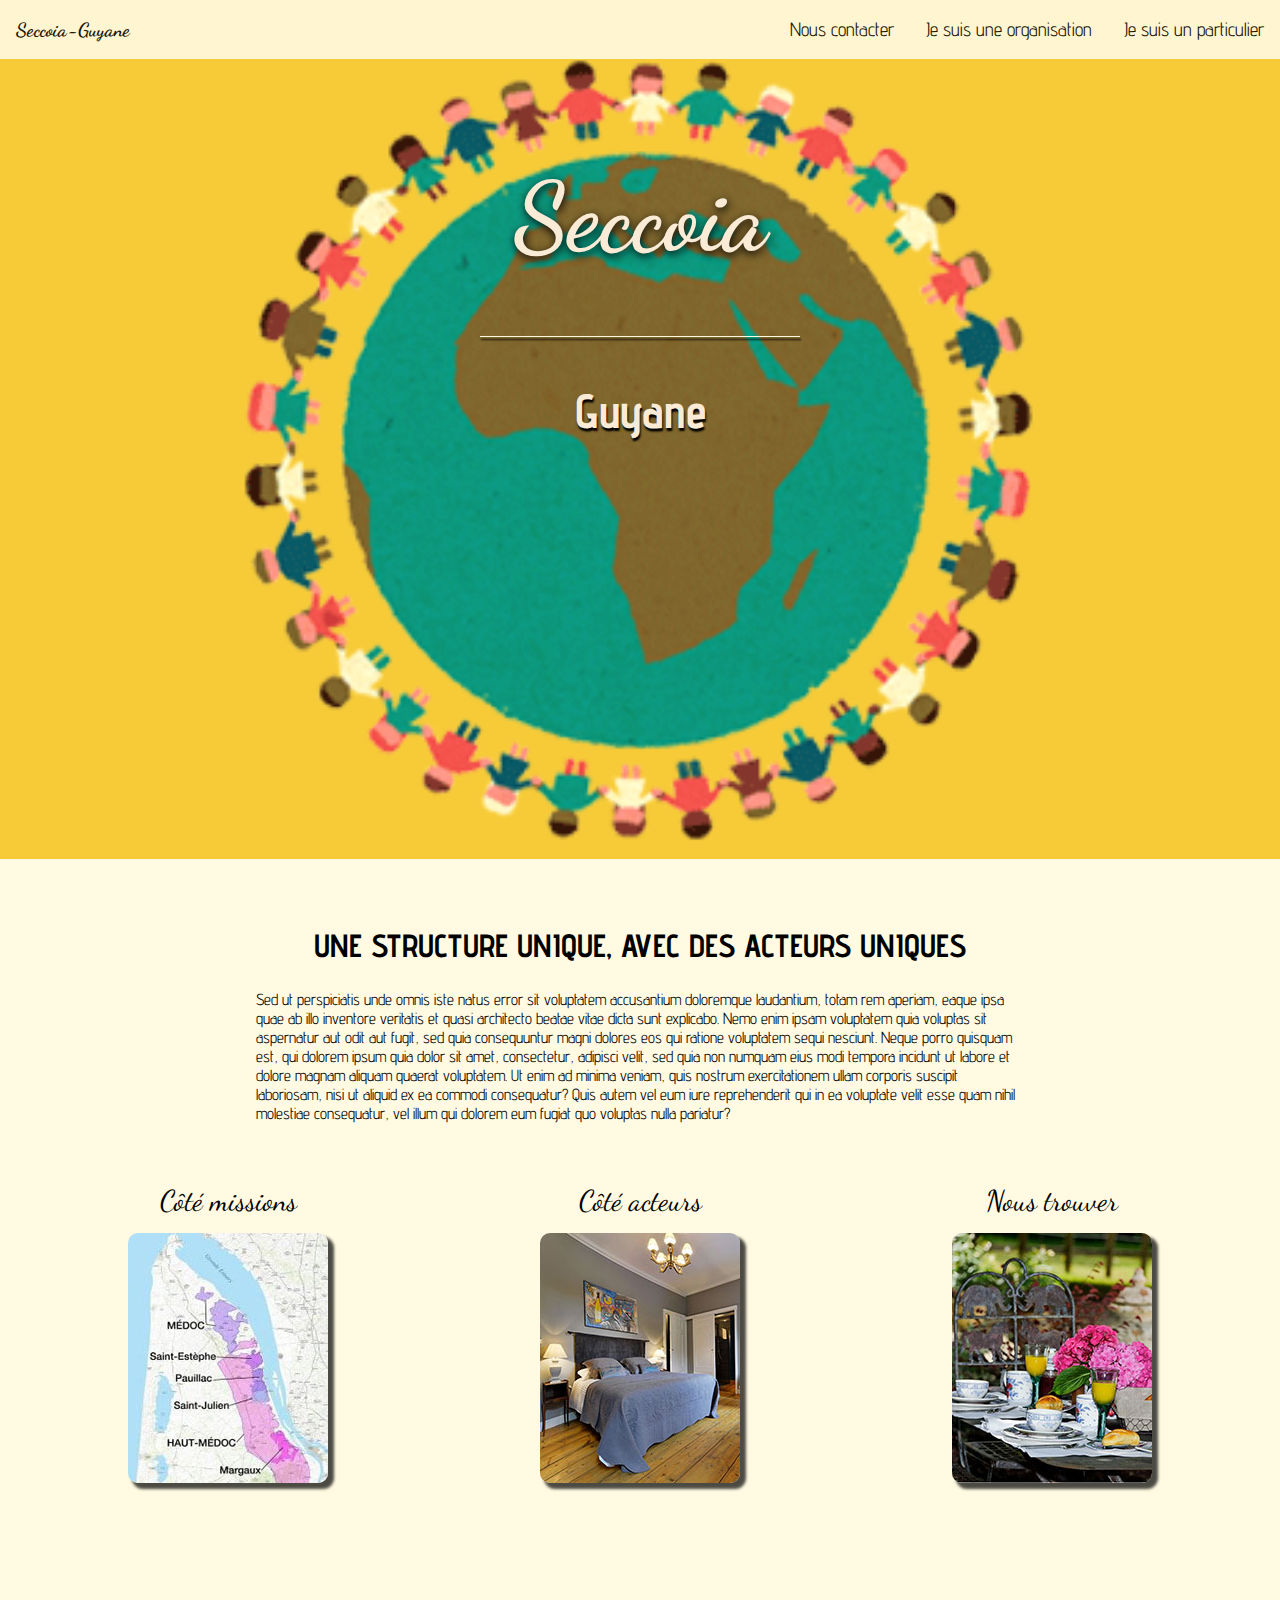
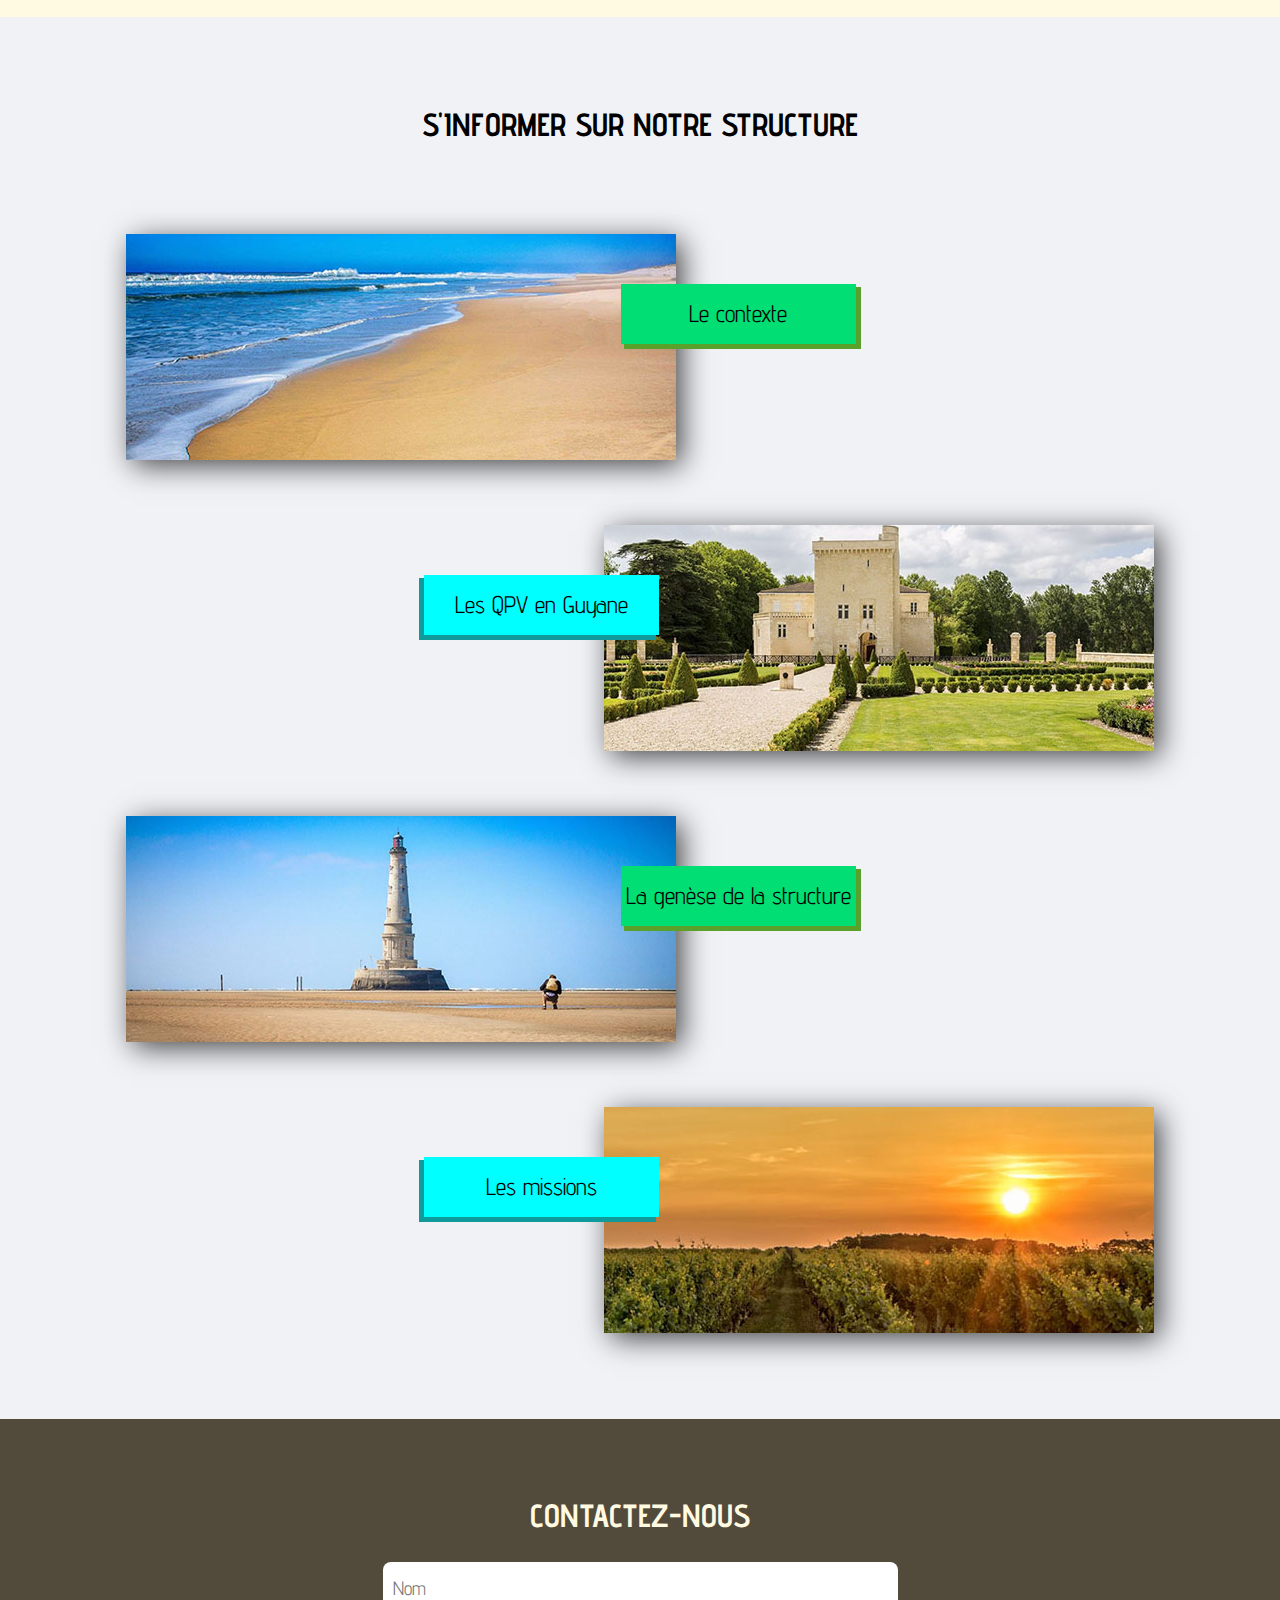
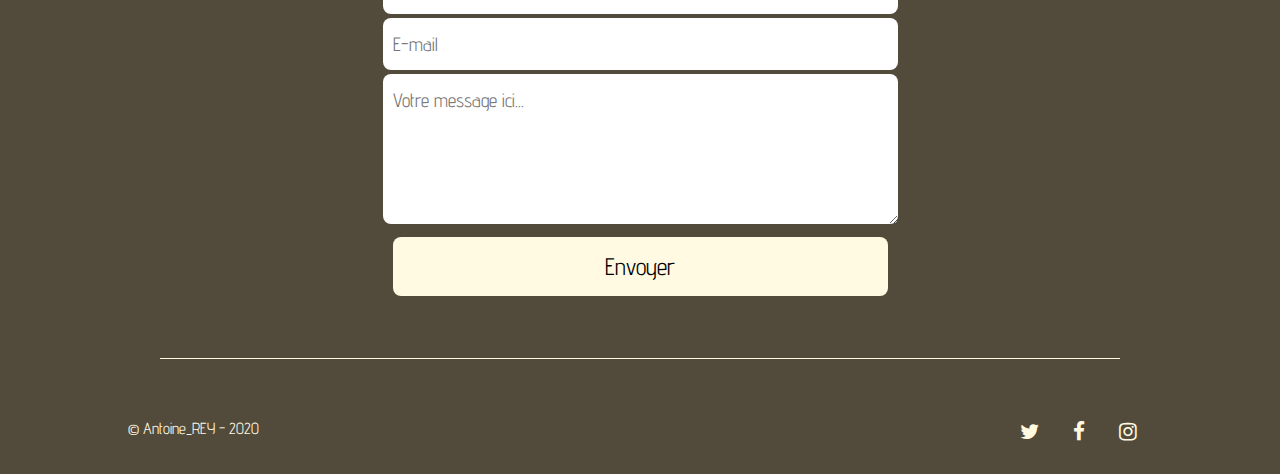
<file: index.html>
<!DOCTYPE html>
<html lang="fr">
	<head>
		<meta charset="utf-8">

		<title>Seccoia-Guyane</title>

		<link rel="stylesheet" href="style.css">

		<link rel="stylesheet" href="https://cdnjs.cloudflare.com/ajax/libs/font-awesome/4.7.0/css/font-awesome.css">

	</head>
	<body>
		<header>
			<nav>
				<ul>
					<li id="logo"><a href="#">Seccoia-Guyane</a></li>
					<li><a href="#langue">Je suis un particulier</a></li>
					<li><a href="#reserver">Je suis une organisation</a></li>
					<li><a href="#contact">Nous contacter</a></li>
				</ul>
			</nav>

			<div id="imagePrincipale">
				<h1>Seccoia</h1>
				<div id="premierTrait"></div>
				<h3>Guyane</h3>
			</div>
		</header>

		<section id="presentation">
			<div id="textIntro">
				<h2>Une structure unique, avec des acteurs uniques</h2>
				<p>Sed ut perspiciatis unde omnis iste natus error sit voluptatem accusantium doloremque laudantium, totam rem aperiam, eaque ipsa quae ab illo inventore veritatis et quasi architecto beatae vitae dicta sunt explicabo. Nemo enim ipsam voluptatem quia voluptas sit aspernatur aut odit aut fugit, sed quia consequuntur magni dolores eos qui ratione voluptatem sequi nesciunt. Neque porro quisquam est, qui dolorem ipsum quia dolor sit amet, consectetur, adipisci velit, sed quia non numquam eius modi tempora incidunt ut labore et dolore magnam aliquam quaerat voluptatem. Ut enim ad minima veniam, quis nostrum exercitationem ullam corporis suscipit laboriosam, nisi ut aliquid ex ea commodi consequatur? Quis autem vel eum iure reprehenderit qui in ea voluptate velit esse quam nihil molestiae consequatur, vel illum qui dolorem eum fugiat quo voluptas nulla pariatur?</p>
			</div>
			<div id="prestations">
				<div class="imagesPrestations">
					<h4>Côté missions</h4>
					<a href="#"><img src="media/carte.JPG" alt="carte"></a>
				</div>
				<div class="imagesPrestations">
					<h4>Côté acteurs</h4>
					<a href="#"><img src="media/chambre.JPG" alt="chambre"></a>
				</div>
				<div class="imagesPrestations">
					<h4>Nous trouver</h4>
					<a href="#"><img src="media/repas.JPG" alt="repas"></a>
				</div>
			</div>

		</section>

		<section id="tourisme">
			<h2>S'informer sur notre structure</h2>
			<ul>
				<li id="ocean"><p>Le contexte</p></li>
				<li id="chateau"><p>Les QPV en Guyane</p></li>
				<li id="phare"><p>La genèse de la structure</p></li>
				<li id="vignoble"><p>Les missions</p></li>
			</ul>
		</section>

		<footer>
			<h2 id="contact">Contactez-nous</h2>
			<form>
				<input placeholder="Nom">
				<input placeholder="E-mail">
				<textarea placeholder="Votre message ici..."></textarea>
				<button>Envoyer</button>
			</form>

			<div id="deuxiemeTrait"></div>
			<div id="copyrightEtIcons">
				<div id="copyright">
					<span>© Antoine_REY - 2020</span>
				</div>
				<div id="icons">
					<a href="http://www.twitter.fr"><i class="fa fa-twitter"></i></a>
					<a href="http://www.facebook.fr"><i class="fa fa-facebook"></i></a>
					<a href="http://www.instagram.com"><i class="fa fa-instagram"></i></a>
				</div>

			</div>

		</footer>

	</body>
</html>
</file>
<file: style.css>
@import url('https://fonts.googleapis.com/css2?family=Advent+Pro&family=Dancing+Script:wght@500&display=swap');

html {
	scroll-behavior: smooth;
}

body {
	font-family: 'Advent Pro', sans-serif;
	padding: 0;
	margin: 0;
}

ul {
	padding: 0;
	margin: 0;
}

li {
	list-style-type: none;
}

h2 {
	text-transform: uppercase;
	text-align: center;
	padding-top: 30px;
	font-size: 2em;
}

a {
	text-decoration: none;
	color: black;
}

/* *---------- NAVBAR --------------- */

nav {
	overflow: hidden;
	background-color: #FFFAE1;
	position: fixed;
	width: 100%;
	opacity: 0.9;
}

header li {
	float: right;
	font-size: 1.2em;
}

header li a {
	text-decoration: none;
	display: block;
	text-align: center;
	padding: 18px 16px;
}

#logo {
	font-family: 'Dancing Script', cursive;
	font-weight: bold;
	float: left;
}

/* *---------- IMAGE PRINCIPALE --------------- */

#imagePrincipale {
	padding-top: 60px;
	background: url(media/2.png) no-repeat fixed 50% 50%;
	background-size: cover;
	height: 799px;
}

h1 {
	font-family: 'Dancing Script', cursive;
	text-align: center;
	color: antiquewhite;
	font-size: 6em;
	margin-top: 100px;
	text-shadow: 1px 3px 10px black;
}

#premierTrait {
	height: 1px;
	width: 25%;
	margin: -3px auto;
	background-color: #FFFAE1;
	box-shadow: 1px 3px 2px black;
}

h3 {
	text-align: center;
	color: antiquewhite;
	font-size: 3em;
	text-shadow: 1px 3px 2px black;
}

/* *---------- PRESENTATION --------------- */

#presentation {
	background-color: #FFFAE1;
	padding: 10px 0px 100px 0;
}

#textIntro {
	padding: 0px 20%;
}

#prestations {
	display: flex;
	flex-wrap: wrap;
	justify-content: space-between;
	padding: 30px 10%;
}

.imagesPrestations h4 {
	font-family: 'Dancing Script', cursive;
	text-align: center;
	font-size: 1.8em;
	margin: 15px;
	font-weight: 300;
}

.imagesPrestations img {
	border-radius: 10px;
	box-shadow: 5px 5px 3px 1px rgba(0,0,0,0.7);
}

.imagesPrestations img:hover {
	opacity: 0.5;
	transform: scale(1.05);
	transition: 0.6s ease-in-out;
}

/* *---------- PRESENTATION --------------- */

#tourisme {
	height: 1400px;
	background-color: #F1F2F6;
	padding: 1px 2%;
}

#tourisme h2 {
	padding-top: 60px;
}

#ocean {
	background: url(media/ocean.jpg);
}

#chateau {
	background: url(media/chateau.JPG);
}

#phare {
	background: url(media/phare.JPG);
}

#vignoble {
	background: url(media/vignes.jpg);
}

#tourisme li {
	margin: 65px 100px 0 100px;
	height: 226px;
	width: 55%;
	max-width: 550px;
	float: left;
	box-shadow: 6px 6px 28px -1px rgba(0,0,0,0.75);
}

#tourisme p {
	height: 45px;
	width: 235px;
	background-color: #01DF74;
	float: right;
	margin: 50px -180px 0 0;
	font-size: 1.5em;
	text-align: center;
	padding-top: 15px;
	box-shadow: 4px 4px 0 1px rgba(90,161,43,1);
}

#tourisme #chateau, #tourisme #vignoble {
	float: right;
}

#chateau p, #vignoble p {
	float: left;
	background-color: cyan;
	margin-left: -180px;
	box-shadow: -4px 4px 0 1px rgba(15,154,156,1);
}

/* *---------- FOOTER --------------- */

footer {
	background-color: #524A3A;
	color: #FFFAE1;
	padding: 20px 0 10px 0;
	text-align: center;
}

form {
	margin: 0 auto;
	max-width: 900px;
}

input, textarea, button {
	border: none;
	width: 55%;
	padding: 15px 10px;
	margin: 2px 0;
	font-size: 1.2em;
	font-family: 'Advent Pro', sans-serif;
	border-radius: 8px;
}

textarea {
	height: 120px;
}

button {
	font-size: 1.5em;
	background-color: #FFFAE1;
	margin-top: 7px;
}

button:hover {
	background-color: #e55039;
	color: #FFFAE1;
	cursor: pointer;
	transition: 0.3s ease-in-out;
}

#deuxiemeTrait {
	height: 1px;
	width: 75%;
	margin: 60px auto;
	background-color: #FFFAE1;
}

#copyrightEtIcons {
	display: flex;
	margin-bottom: 20px;
	padding: 0 10%;
}

#copyright {
	width: 50%;
	text-align: left;
	color: #FFFAE1;
}

#icons {
	width: 50%;
	text-align: right;
}

#icons a {
	display: inline-block;
	padding: 0 15px;
	font-size: 1.3em;
	color: #FFFAE1;
}

#icons a:hover {
	transform: scale(1.5);
	transition: 0.1s;
}
</file>
